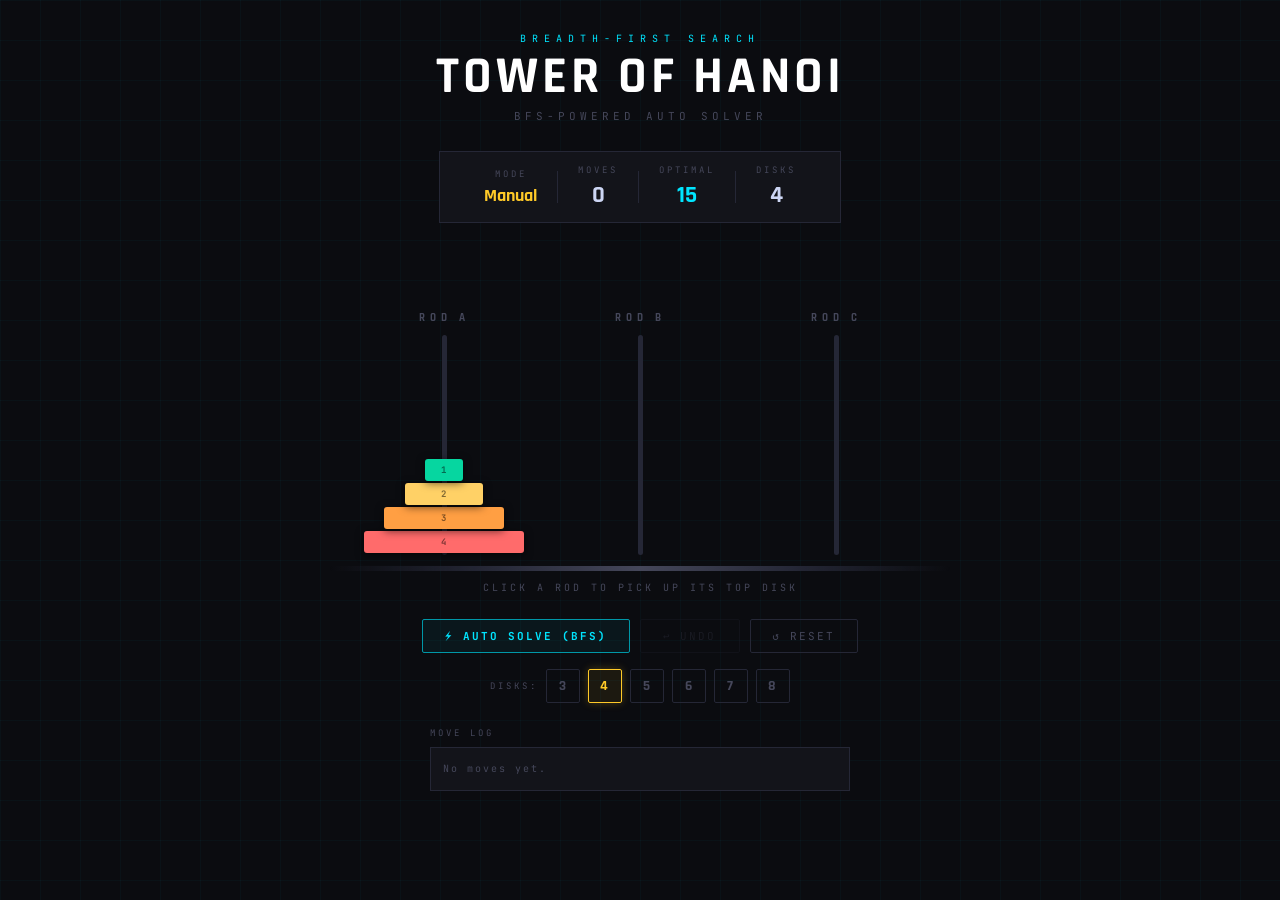
<file: index.html>
<!DOCTYPE html>
<html lang="en">
<head>
  <meta charset="UTF-8" />
  <meta name="viewport" content="width=device-width, initial-scale=1.0"/>
  <title>Tower of Hanoi — BFS Solver</title>
  <link rel="preconnect" href="https://fonts.googleapis.com" />
  <link rel="stylesheet" href="https://fonts.googleapis.com/css2?family=Rajdhani:wght@500;700&family=JetBrains+Mono:wght@400;700&display=swap" />
  <link rel="stylesheet" href="style.css" />
</head>
<body>

  <!-- Header -->
  <header>
    <p class="eyebrow">Breadth-First Search</p>
    <h1>Tower of Hanoi</h1>
    <p class="tagline">BFS-Powered Auto Solver</p>
  </header>

  <!-- Stats -->
  <div class="stats-bar">
    <div class="stat">
      <span class="stat-label">Mode</span>
      <span class="stat-value mode-val" id="mode-val">Manual</span>
    </div>
    <div class="stat-divider"></div>
    <div class="stat">
      <span class="stat-label">Moves</span>
      <span class="stat-value" id="moves-val">0</span>
    </div>
    <div class="stat-divider"></div>
    <div class="stat">
      <span class="stat-label">Optimal</span>
      <span class="stat-value accent" id="optimal-val">15</span>
    </div>
    <div class="stat-divider"></div>
    <div class="stat">
      <span class="stat-label">Disks</span>
      <span class="stat-value" id="disks-val">4</span>
    </div>
  </div>

  <!-- Banner -->
  <div id="banner"></div>

  <!-- BFS status -->
  <div id="bfs-status"></div>

  <!-- Game Area -->
  <div class="game-wrapper">
    <div class="game-area" id="game-area">
      <div class="base-bar"></div>
    </div>
  </div>

  <!-- Instruction -->
  <p id="instruction">Click a rod to pick up its top disk</p>

  <!-- Controls -->
  <div class="controls">
    <button id="auto-btn" class="btn-primary">⚡ Auto Solve (BFS)</button>
    <button id="undo-btn" disabled>↩ Undo</button>
    <button id="reset-btn">↺ Reset</button>
  </div>

  <!-- Speed control (visible during auto-solve) -->
  <div class="speed-control" id="speed-control">
    <span class="stat-label">Speed</span>
    <input type="range" id="speed-slider" min="100" max="1500" value="700" step="100" />
    <span id="speed-label">700ms</span>
  </div>

  <!-- Disk selector -->
  <div class="disk-selector">
    <span class="stat-label">Disks:</span>
    <button class="disk-btn" data-n="3">3</button>
    <button class="disk-btn active" data-n="4">4</button>
    <button class="disk-btn" data-n="5">5</button>
    <button class="disk-btn" data-n="6">6</button>
    <button class="disk-btn" data-n="7">7</button>
    <button class="disk-btn" data-n="8">8</button>
  </div>

  <!-- Move log -->
  <div class="move-log-wrapper">
    <p class="stat-label" style="margin-bottom:8px; letter-spacing:3px;">MOVE LOG</p>
    <div class="move-log" id="move-log">
      <p class="log-empty">No moves yet.</p>
    </div>
  </div>

  <script src="game.js"></script>
</body>
</html>
<!-- update -->
</file>
<file: style.css>
/* ============================================================
   Tower of Hanoi — BFS Solver
   style.css
   ============================================================ */

/* ── Reset & Variables ─────────────────────────────────────── */
*, *::before, *::after {
  box-sizing: border-box;
  margin: 0;
  padding: 0;
}

:root {
  --bg:         #0b0c10;
  --surface:    #13141a;
  --surface2:   #1a1c25;
  --border:     #252736;
  --accent:     #00e5ff;
  --accent-dim: #0097a7;
  --gold:       #ffca28;
  --green:      #00e676;
  --red:        #ff5252;
  --text:       #cdd6f4;
  --muted:      #45475a;
  --font-display: 'Rajdhani', sans-serif;
  --font-mono:    'JetBrains Mono', monospace;
}

/* ── Base ───────────────────────────────────────────────────── */
body {
  background: var(--bg);
  color: var(--text);
  font-family: var(--font-mono);
  min-height: 100vh;
  display: flex;
  flex-direction: column;
  align-items: center;
  padding: 32px 16px 48px;
  overflow-x: hidden;
}

/* Subtle grid background */
body::before {
  content: '';
  position: fixed;
  inset: 0;
  background-image:
    linear-gradient(rgba(0,229,255,0.03) 1px, transparent 1px),
    linear-gradient(90deg, rgba(0,229,255,0.03) 1px, transparent 1px);
  background-size: 40px 40px;
  pointer-events: none;
  z-index: 0;
}

/* ── Header ─────────────────────────────────────────────────── */
header {
  text-align: center;
  margin-bottom: 28px;
  position: relative;
  z-index: 1;
}

.eyebrow {
  font-family: var(--font-mono);
  font-size: 10px;
  letter-spacing: 6px;
  color: var(--accent);
  text-transform: uppercase;
  margin-bottom: 6px;
}

h1 {
  font-family: var(--font-display);
  font-size: clamp(28px, 6vw, 52px);
  font-weight: 700;
  letter-spacing: 4px;
  color: #fff;
  text-transform: uppercase;
  line-height: 1;
  margin-bottom: 6px;
}

.tagline {
  font-size: 11px;
  letter-spacing: 4px;
  color: var(--muted);
  text-transform: uppercase;
}

/* ── Stats Bar ──────────────────────────────────────────────── */
.stats-bar {
  display: flex;
  align-items: center;
  gap: 0;
  background: var(--surface);
  border: 1px solid var(--border);
  padding: 12px 24px;
  margin-bottom: 16px;
  position: relative;
  z-index: 1;
}

.stat {
  display: flex;
  flex-direction: column;
  align-items: center;
  padding: 0 20px;
  gap: 4px;
}

.stat-divider {
  width: 1px;
  height: 32px;
  background: var(--border);
}

.stat-label {
  font-size: 9px;
  letter-spacing: 3px;
  color: var(--muted);
  text-transform: uppercase;
}

.stat-value {
  font-family: var(--font-display);
  font-size: 24px;
  font-weight: 700;
  color: var(--text);
}

.stat-value.accent { color: var(--accent); }
.stat-value.mode-val { color: var(--gold); font-size: 18px; }

/* ── Banner ─────────────────────────────────────────────────── */
#banner {
  min-height: 32px;
  display: flex;
  align-items: center;
  justify-content: center;
  font-size: 11px;
  letter-spacing: 3px;
  text-transform: uppercase;
  margin-bottom: 6px;
  padding: 0 20px;
  position: relative;
  z-index: 1;
}

#banner.win {
  background: linear-gradient(90deg, #00e676, #00bcd4);
  color: #000;
  font-family: var(--font-display);
  font-size: 14px;
  font-weight: 700;
  letter-spacing: 4px;
  padding: 10px 32px;
  animation: pulse-glow 1.4s ease-in-out infinite alternate;
}

#banner.invalid { color: var(--red); }

@keyframes pulse-glow {
  from { box-shadow: 0 0 12px #00e676; }
  to   { box-shadow: 0 0 32px #00e676, 0 0 64px #00bcd4; }
}

/* ── BFS Status ─────────────────────────────────────────────── */
#bfs-status {
  min-height: 24px;
  font-size: 10px;
  letter-spacing: 3px;
  color: var(--accent);
  text-transform: uppercase;
  margin-bottom: 10px;
  text-align: center;
  position: relative;
  z-index: 1;
}

#bfs-status.running { animation: blink 0.8s step-start infinite; }

@keyframes blink {
  50% { opacity: 0.3; }
}

/* ── Game Area ──────────────────────────────────────────────── */
.game-wrapper {
  position: relative;
  z-index: 1;
  margin-bottom: 10px;
}

.game-area {
  display: flex;
  align-items: flex-end;
  position: relative;
  padding: 0 16px 8px;
}

.base-bar {
  position: absolute;
  bottom: 0;
  left: 0;
  right: 0;
  height: 5px;
  background: linear-gradient(90deg, transparent, var(--border), var(--muted), var(--border), transparent);
  border-radius: 2px;
}

/* ── Rod ────────────────────────────────────────────────────── */
.rod-container {
  display: flex;
  flex-direction: column;
  align-items: center;
  cursor: pointer;
  position: relative;
  padding: 0 8px 8px;
  border-radius: 4px;
  user-select: none;
  transition: background 0.2s;
}

.rod-container:hover {
  background: rgba(0, 229, 255, 0.03);
}

.rod-container.selected-highlight {
  outline: 1px solid rgba(0, 229, 255, 0.25);
}

.rod-label {
  font-family: var(--font-display);
  font-size: 11px;
  font-weight: 700;
  letter-spacing: 5px;
  color: var(--muted);
  margin-bottom: 10px;
  transition: color 0.2s;
  text-transform: uppercase;
}

.rod-container.selected .rod-label {
  color: var(--gold);
}

.rod-stack {
  display: flex;
  flex-direction: column;
  align-items: center;
  justify-content: flex-end;
  position: relative;
}

.rod-pole {
  position: absolute;
  bottom: 0;
  width: 5px;
  background: var(--border);
  border-radius: 3px;
  transition: background 0.25s, box-shadow 0.25s;
  z-index: 0;
}

.rod-container.selected .rod-pole {
  background: var(--gold);
  box-shadow: 0 0 14px var(--gold);
}

/* ── Disk ───────────────────────────────────────────────────── */
.disk {
  border-radius: 3px;
  display: flex;
  align-items: center;
  justify-content: center;
  font-family: var(--font-mono);
  font-size: 9px;
  font-weight: 700;
  color: rgba(0,0,0,0.5);
  letter-spacing: 1px;
  position: relative;
  z-index: 1;
  margin-bottom: 2px;
  transition: transform 0.18s cubic-bezier(.34,1.56,.64,1), box-shadow 0.18s ease;
}

.disk.lifted {
  transform: translateY(-20px) scale(1.07);
}

.disk.animating {
  transition: transform 0.35s cubic-bezier(.34,1.2,.64,1), box-shadow 0.35s ease;
}

/* ── Instruction ────────────────────────────────────────────── */
#instruction {
  font-size: 10px;
  letter-spacing: 3px;
  color: var(--muted);
  text-transform: uppercase;
  margin-bottom: 20px;
  text-align: center;
  min-height: 18px;
  position: relative;
  z-index: 1;
}

/* ── Controls ───────────────────────────────────────────────── */
.controls {
  display: flex;
  gap: 10px;
  flex-wrap: wrap;
  justify-content: center;
  margin-bottom: 16px;
  position: relative;
  z-index: 1;
}

button {
  background: transparent;
  border: 1px solid var(--border);
  color: var(--muted);
  padding: 9px 22px;
  font-family: var(--font-mono);
  font-size: 11px;
  letter-spacing: 2px;
  text-transform: uppercase;
  cursor: pointer;
  transition: all 0.2s;
  border-radius: 2px;
}

button:hover:not(:disabled) {
  border-color: var(--accent);
  color: var(--accent);
  box-shadow: 0 0 12px rgba(0,229,255,0.15);
}

button:disabled {
  opacity: 0.25;
  cursor: not-allowed;
}

.btn-primary {
  border-color: var(--accent-dim);
  color: var(--accent);
  background: rgba(0,229,255,0.05);
  font-weight: 700;
}

.btn-primary:hover:not(:disabled) {
  background: rgba(0,229,255,0.12);
  box-shadow: 0 0 20px rgba(0,229,255,0.25);
}

.btn-primary.solving {
  border-color: var(--gold);
  color: var(--gold);
  background: rgba(255,202,40,0.07);
  animation: btn-pulse 1s ease-in-out infinite alternate;
}

@keyframes btn-pulse {
  from { box-shadow: 0 0 8px rgba(255,202,40,0.2); }
  to   { box-shadow: 0 0 20px rgba(255,202,40,0.5); }
}

/* ── Speed Control ──────────────────────────────────────────── */
.speed-control {
  display: none;
  align-items: center;
  gap: 12px;
  margin-bottom: 16px;
  position: relative;
  z-index: 1;
}

.speed-control.visible {
  display: flex;
}

.speed-control input[type="range"] {
  -webkit-appearance: none;
  width: 140px;
  height: 3px;
  background: var(--border);
  border-radius: 2px;
  outline: none;
  border: none;
  padding: 0;
  cursor: pointer;
}

.speed-control input[type="range"]::-webkit-slider-thumb {
  -webkit-appearance: none;
  width: 14px;
  height: 14px;
  border-radius: 50%;
  background: var(--accent);
  cursor: pointer;
  box-shadow: 0 0 8px var(--accent);
}

#speed-label {
  font-size: 10px;
  color: var(--accent);
  letter-spacing: 1px;
  min-width: 44px;
}

/* ── Disk Selector ──────────────────────────────────────────── */
.disk-selector {
  display: flex;
  align-items: center;
  gap: 8px;
  margin-bottom: 24px;
  position: relative;
  z-index: 1;
}

.disk-btn {
  width: 34px;
  height: 34px;
  padding: 0;
  font-family: var(--font-display);
  font-size: 14px;
  font-weight: 700;
  display: flex;
  align-items: center;
  justify-content: center;
}

.disk-btn.active {
  border-color: var(--gold);
  color: var(--gold);
  background: rgba(255,202,40,0.07);
  box-shadow: 0 0 8px rgba(255,202,40,0.25);
}

/* ── Move Log ───────────────────────────────────────────────── */
.move-log-wrapper {
  width: 100%;
  max-width: 420px;
  position: relative;
  z-index: 1;
}

.move-log {
  background: var(--surface);
  border: 1px solid var(--border);
  padding: 12px;
  max-height: 160px;
  overflow-y: auto;
  font-size: 11px;
  line-height: 1.8;
  scrollbar-width: thin;
  scrollbar-color: var(--border) transparent;
}

.move-log::-webkit-scrollbar { width: 4px; }
.move-log::-webkit-scrollbar-thumb { background: var(--border); border-radius: 2px; }

.log-entry {
  color: var(--text);
  display: flex;
  gap: 10px;
  align-items: baseline;
}

.log-entry .log-num {
  color: var(--muted);
  min-width: 28px;
}

.log-entry .log-from { color: var(--red); font-weight: 700; }
.log-entry .log-arrow { color: var(--muted); }
.log-entry .log-to   { color: var(--green); font-weight: 700; }
.log-entry .log-disk { color: var(--accent); }
.log-entry.bfs-move  { background: rgba(0,229,255,0.04); }

.log-empty {
  color: var(--muted);
  font-size: 10px;
  letter-spacing: 2px;
}
</file>
